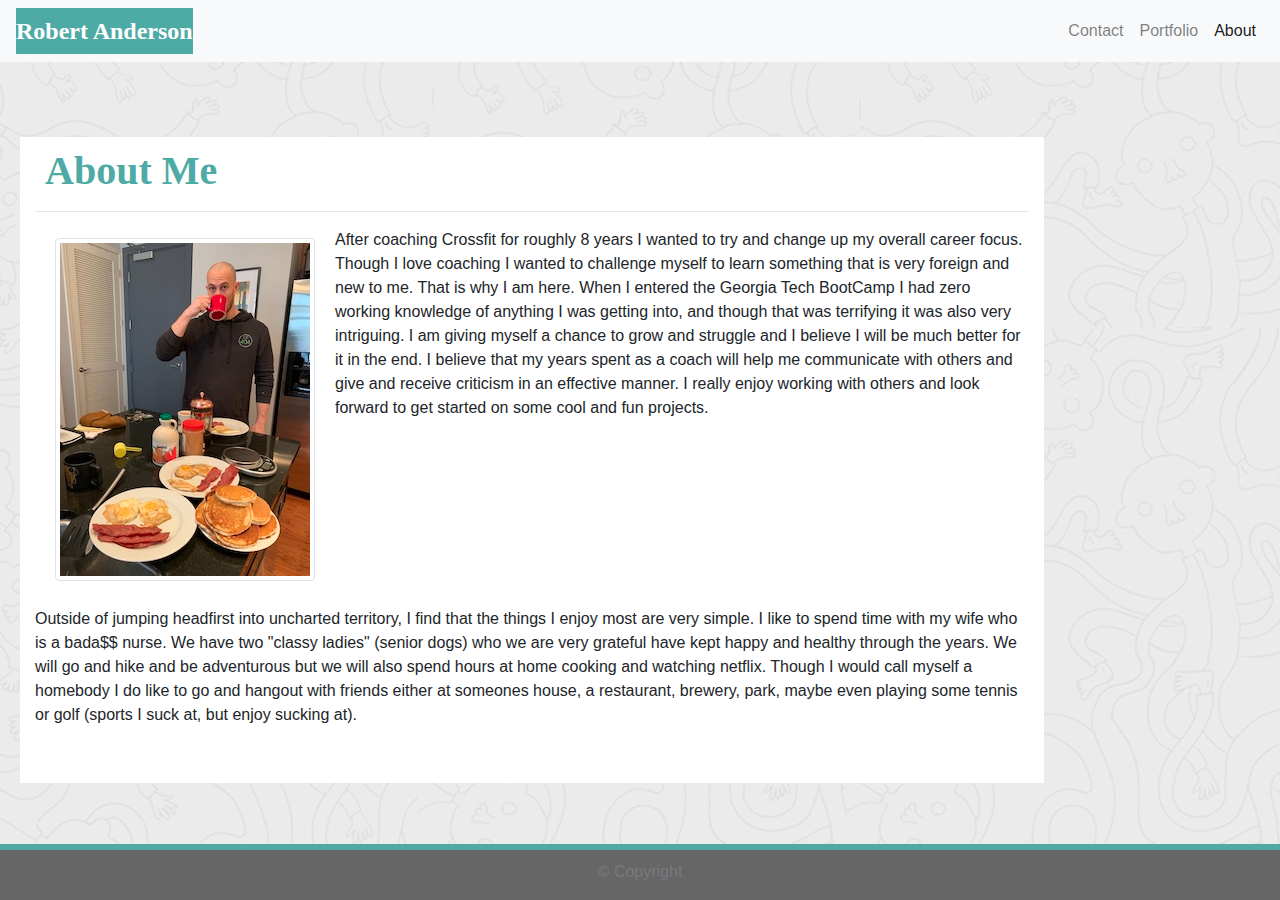
<file: index.html>
<!DOCTYPE html>
<html lang="en">
  <head>
    <!-- Required meta tags -->
    <meta charset="utf-8" />
    <meta
      name="viewport"
      content="width=device-width, initial-scale=1, shrink-to-fit=no"
    />

    <!-- Reset.css first then, Bootstrap, style.css, index.css -->
    <link rel="stylesheet" type="text/css" href="reset.css" />
    <link
      rel="stylesheet"
      href="https://stackpath.bootstrapcdn.com/bootstrap/4.5.2/css/bootstrap.min.css"
      integrity="sha384-JcKb8q3iqJ61gNV9KGb8thSsNjpSL0n8PARn9HuZOnIxN0hoP+VmmDGMN5t9UJ0Z"
      crossorigin="anonymous"
    />
    <link rel="stylesheet" href="style.css" />
    <link rel="stylesheet" href="index.css" />
    <title>About</title>
  </head>

  <body>
    <!-- Navigation bar and header for the page -->
    <header class="container-fluid" id="about-header">
      <section class="row">
        <nav class="navbar navbar-expand-md navbar-light bg-light col-md-12">
          <span id="name" class="navbar-brand mb-0 h1">Robert Anderson</span>
          <button
            class="navbar-toggler"
            type="button"
            data-toggle="collapse"
            data-target="#navbarNavAltMarkup"
            aria-controls="navbarNavAltMarkup"
            aria-expanded="false"
            aria-label="Toggle navigation"
          >
            <span class="navbar-toggler-icon"></span>
          </button>
          <section class="collapse navbar-collapse" id="navbarNavAltMarkup">
            <section class="navbar-nav ml-auto">
              <!-- Links to the other pages -->
              <a class="nav-link ml-auto" href="contact.html">Contact</a>
              <a class="nav-link ml-auto" href="portfolio.html">Portfolio</a>
              <a id="home" class="nav-link active ml-auto" href="index.html"
                >About <span class="sr-only">(current)</span></a
              >
            </section>
          </section>
        </nav>
      </section>
    </header>

    <!-- Main body of the page, contains about me information and image. -->
    <main class="container">
      <section class="row">
        <section class="col-md-12">
          <h1>About Me</h1>
          <hr />
        </section>
      </section>

      <section class="row">
        <section class="col-sm-12">
          <img
            src="assets/coffee.jpeg"
            alt="Man drinking coffee with breakfast"
            class="img-thumbnail aboutMe-img"
          />
          <p>
            After coaching Crossfit for roughly 8 years I wanted to try and
            change up my overall career focus. Though I love coaching I wanted
            to challenge myself to learn something that is very foreign and new
            to me. That is why I am here. When I entered the Georgia Tech
            BootCamp I had zero working knowledge of anything I was getting
            into, and though that was terrifying it was also very intriguing. I
            am giving myself a chance to grow and struggle and I believe I will
            be much better for it in the end. I believe that my years spent as a
            coach will help me communicate with others and give and receive
            criticism in an effective manner. I really enjoy working with others
            and look forward to get started on some cool and fun projects.
          </p>
        </section>
      </section>
      <section class="row">
        <section class="col-sm-12">
          <p></p>
        </section>
      </section>
      <section class="row">
        <section class="col-sm-12">
          <p class="text">
            Outside of jumping headfirst into uncharted territory, I find that
            the things I enjoy most are very simple. I like to spend time with
            my wife who is a bada$$ nurse. We have two "classy ladies" (senior
            dogs) who we are very grateful have kept happy and healthy through
            the years. We will go and hike and be adventurous but we will also
            spend hours at home cooking and watching netflix. Though I would
            call myself a homebody I do like to go and hangout with friends
            either at someones house, a restaurant, brewery, park, maybe even
            playing some tennis or golf (sports I suck at, but enjoy sucking
            at).
          </p>
        </section>
      </section>
    </main>

    <br />
    <!-- Footer -->
    <footer class="footer">
      <!-- Thin teal line ontop of footer -->
      <div class="top"></div>
      <section class="row">
        <!-- main footer -->
        <section class="col-md-12 copyright">
          <p>© Copyright</p>
        </section>
      </section>
    </footer>

    <!-- JavaScript -->
    <!-- jQuery first, then Popper.js, then Bootstrap JS -->
    <script
      src="https://code.jquery.com/jquery-3.5.1.slim.min.js"
      integrity="sha384-DfXdz2htPH0lsSSs5nCTpuj/zy4C+OGpamoFVy38MVBnE+IbbVYUew+OrCXaRkfj"
      crossorigin="anonymous"
    ></script>
    <script
      src="https://cdn.jsdelivr.net/npm/popper.js@1.16.1/dist/umd/popper.min.js"
      integrity="sha384-9/reFTGAW83EW2RDu2S0VKaIzap3H66lZH81PoYlFhbGU+6BZp6G7niu735Sk7lN"
      crossorigin="anonymous"
    ></script>
    <script
      src="https://stackpath.bootstrapcdn.com/bootstrap/4.5.2/js/bootstrap.min.js"
      integrity="sha384-B4gt1jrGC7Jh4AgTPSdUtOBvfO8shuf57BaghqFfPlYxofvL8/KUEfYiJOMMV+rV"
      crossorigin="anonymous"
    ></script>
  </body>
</html>
</file>
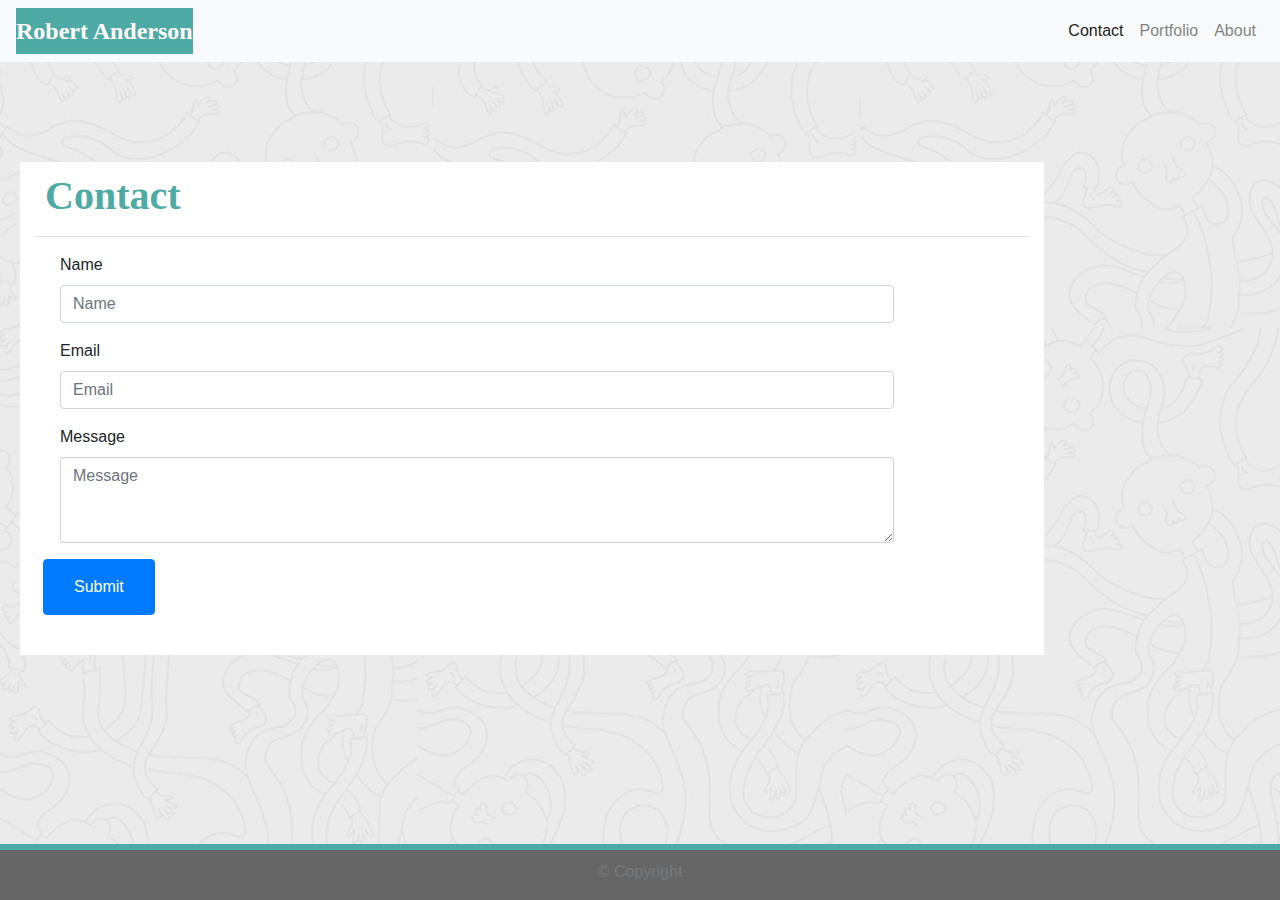
<file: contact.html>
<!DOCTYPE html>
<html lang="en">
  <head>
    <!-- Required meta tags -->
    <meta charset="utf-8" />
    <meta
      name="viewport"
      content="width=device-width, initial-scale=1, shrink-to-fit=no"
    />

    <!-- Reset.css first then, Bootstrap, style.css, contact.css -->
    <link rel="stylesheet" type="text/css" href="reset.css" />
    <link
      rel="stylesheet"
      href="https://stackpath.bootstrapcdn.com/bootstrap/4.5.2/css/bootstrap.min.css"
      integrity="sha384-JcKb8q3iqJ61gNV9KGb8thSsNjpSL0n8PARn9HuZOnIxN0hoP+VmmDGMN5t9UJ0Z"
      crossorigin="anonymous"
    />
    <link rel="stylesheet" href="style.css" />
    <link rel="stylesheet" href="contact.css" />
    <title>Contact</title>
  </head>

  <body>
    <!-- Navigation bar and header for the page -->
    <header class="container-fluid">
      <section class="row">
        <nav class="navbar navbar-expand-md navbar-light bg-light col-md-12">
          <span id="name" class="navbar-brand mb-0 h1">Robert Anderson</span>
          <button
            class="navbar-toggler"
            type="button"
            data-toggle="collapse"
            data-target="#navbarNavAltMarkup"
            aria-controls="navbarNavAltMarkup"
            aria-expanded="false"
            aria-label="Toggle navigation"
          >
            <span class="navbar-toggler-icon"></span>
          </button>
          <section
            class="collapse navbar-collapse ml-auto"
            id="navbarNavAltMarkup"
          >
            <section class="navbar-nav ml-auto">
              <!-- links to the other pages -->
              <a id="home" class="nav-link active ml-auto" href="contact.html"
                >Contact <span class="sr-only">(current)</span></a
              >
              <a class="nav-link ml-auto" href="portfolio.html">Portfolio</a>
              <a class="nav-link ml-auto" href="index.html">About</a>
            </section>
          </section>
        </nav>
      </section>
    </header>

    <!-- Contains the contact form that can be filled out and submitted -->
    <main class="container">
      <section class="row">
        <section class="col-md-12">
          <h1>Contact</h1>
          <hr />
        </section>
      </section>
      <section class="row">
        <section class="col-md-12">
          <form>
            <!-- Name on form -->
            <section class="form-group">
              <label>Name</label>
              <input
                type="text"
                class="form-control"
                id="name-label"
                placeholder="Name"
              />
            </section>
            <!-- Email on form -->
            <section class="form-group">
              <label>Email</label>
              <input
                type="email"
                class="form-control"
                id="email-label"
                aria-describedby="emailHelp"
                placeholder="Email"
              />
            </section>
            <!-- Message on form -->
            <section class="form-group">
              <label>Message</label>
              <textarea
                placeholder="Message"
                class="form-control"
                id="message-label"
                rows="3"
              ></textarea>
            </section>
            <!-- button to submit form -->
            <button type="submit" class="btn btn-primary">Submit</button>
          </form>
        </section>
      </section>
    </main>

    <!-- Footer -->
    <footer class="footer">
      <!-- thing teal line on top of footer -->
      <div class="top"></div>
      <section class="row">
        <!-- main footer -->
        <section class="col-md-12 copyright">
          <p>© Copyright</p>
        </section>
      </section>
    </footer>

    <!-- JavaScript -->
    <!-- jQuery first, then Popper.js, then Bootstrap JS -->
    <script
      src="https://code.jquery.com/jquery-3.5.1.slim.min.js"
      integrity="sha384-DfXdz2htPH0lsSSs5nCTpuj/zy4C+OGpamoFVy38MVBnE+IbbVYUew+OrCXaRkfj"
      crossorigin="anonymous"
    ></script>
    <script
      src="https://cdn.jsdelivr.net/npm/popper.js@1.16.1/dist/umd/popper.min.js"
      integrity="sha384-9/reFTGAW83EW2RDu2S0VKaIzap3H66lZH81PoYlFhbGU+6BZp6G7niu735Sk7lN"
      crossorigin="anonymous"
    ></script>
    <script
      src="https://stackpath.bootstrapcdn.com/bootstrap/4.5.2/js/bootstrap.min.js"
      integrity="sha384-B4gt1jrGC7Jh4AgTPSdUtOBvfO8shuf57BaghqFfPlYxofvL8/KUEfYiJOMMV+rV"
      crossorigin="anonymous"
    ></script>
  </body>
</html>
</file>
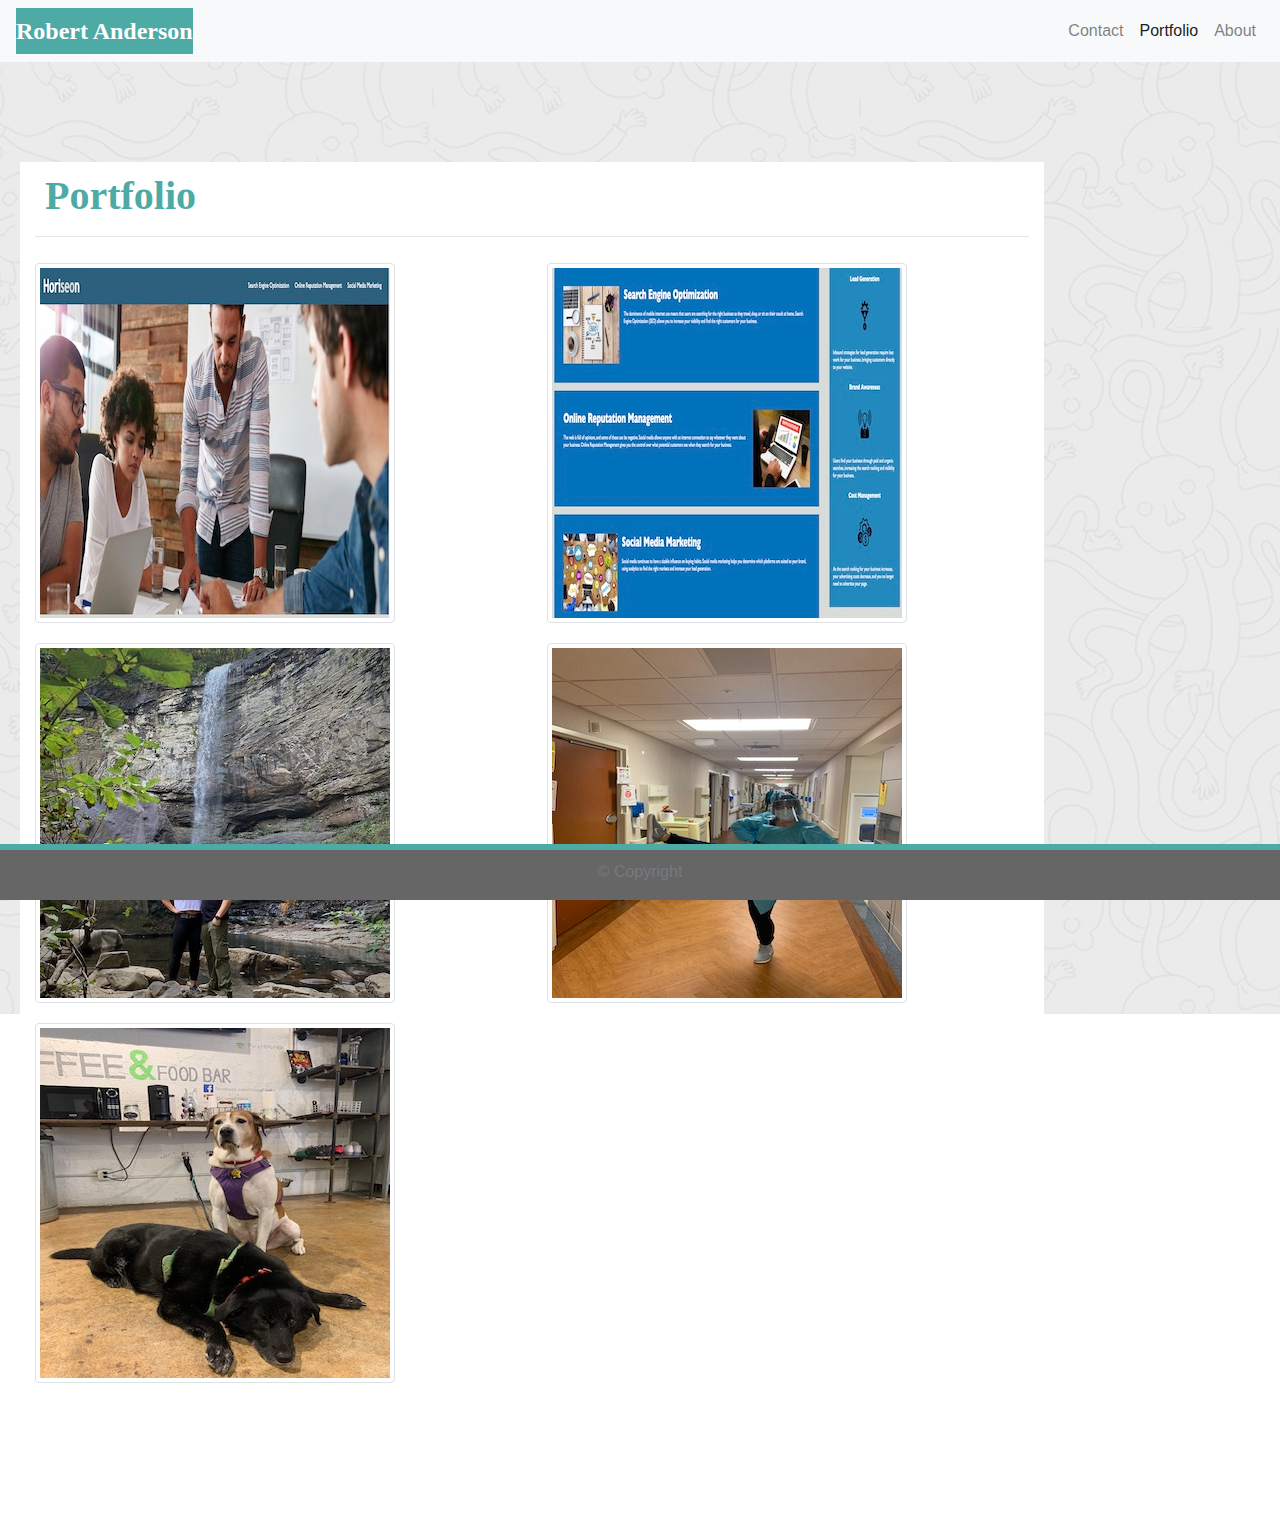
<file: portfolio.html>
<!DOCTYPE html>
<html lang="en">
  <head>
    <!-- Required meta tags -->
    <meta charset="utf-8" />
    <meta
      name="viewport"
      content="width=device-width, initial-scale=1, shrink-to-fit=no"
    />

    <!-- Reset.css first then, Bootstrap, style.css, portfolio.css -->
    <link rel="stylesheet" type="text/css" href="reset.css" />
    <link
      rel="stylesheet"
      href="https://stackpath.bootstrapcdn.com/bootstrap/4.5.2/css/bootstrap.min.css"
      integrity="sha384-JcKb8q3iqJ61gNV9KGb8thSsNjpSL0n8PARn9HuZOnIxN0hoP+VmmDGMN5t9UJ0Z"
      crossorigin="anonymous"
    />
    <link rel="stylesheet" href="style.css" />
    <link rel="stylesheet" href="portfolio.css" />
    <title>Portfolio</title>
  </head>

  <body>
    <!-- Navigation bar and header for the page -->
    <header class="container-fluid">
      <section class="row">
        <nav class="navbar navbar-expand-md navbar-light bg-light col-md-12">
          <span id="name" class="navbar-brand mb-0 h1">Robert Anderson</span>
          <button
            class="navbar-toggler"
            type="button"
            data-toggle="collapse"
            data-target="#navbarNavAltMarkup"
            aria-controls="navbarNavAltMarkup"
            aria-expanded="false"
            aria-label="Toggle navigation"
          >
            <span class="navbar-toggler-icon"></span>
          </button>
          <section class="collapse navbar-collapse" id="navbarNavAltMarkup">
            <section class="navbar-nav ml-auto">
              <!-- links to the other pages -->
              <a class="nav-link ml-auto" href="contact.html">Contact</a>
              <a id="home" class="nav-link active ml-auto" href="portfolio.html"
                >Portfolio <span class="sr-only">(current)</span></a
              >
              <a class="nav-link ml-auto" href="index.html">About</a>
            </section>
          </section>
        </nav>
      </section>
    </header>

    <!-- Main section containing all of the images in the container. -->
    <main class="container">
      <section class="row">
        <section class="col-md-12">
          <h1>Portfolio</h1>
          <!-- Line under heading -->
          <hr />
        </section>
      </section>
      <!-- all images in container -->
      <section class="row">
        <section class="col-sm-12 col-md-6">
          <img src="assets/Horiseon.jpg" alt="Website" class="img-thumbnail" />
        </section>
        <section class="col-sm-12 col-md-6">
          <img src="assets/Horiseon2.jpg" alt="Website" class="img-thumbnail" />
        </section>
      </section>
      <section class="row">
        <section class="col-sm-12 col-md-6">
          <img
            src="assets/hike.jpeg"
            alt="Couple on a hike"
            class="img-thumbnail"
          />
        </section>
        <section class="col-sm-12 col-md-6">
          <img
            src="assets/wife.jpeg"
            alt="Nurse in PPE"
            class="img-thumbnail"
          />
        </section>
      </section>
      <section class="row">
        <section class="col-sm-12 col-md-6">
          <img src="assets/dogs.jpeg" alt="Two dogs" class="img-thumbnail" />
        </section>
      </section>
    </main>

    <footer class="footer">
      <!-- thin teal line on top of footer -->
      <div class="top"></div>
      <section class="row">
        <!-- main footer -->
        <section class="col-md-12 copyright">
          <p>© Copyright</p>
        </section>
      </section>
    </footer>

    <!-- JavaScript -->
    <!-- jQuery first, then Popper.js, then Bootstrap JS -->
    <script
      src="https://code.jquery.com/jquery-3.5.1.slim.min.js"
      integrity="sha384-DfXdz2htPH0lsSSs5nCTpuj/zy4C+OGpamoFVy38MVBnE+IbbVYUew+OrCXaRkfj"
      crossorigin="anonymous"
    ></script>
    <script
      src="https://cdn.jsdelivr.net/npm/popper.js@1.16.1/dist/umd/popper.min.js"
      integrity="sha384-9/reFTGAW83EW2RDu2S0VKaIzap3H66lZH81PoYlFhbGU+6BZp6G7niu735Sk7lN"
      crossorigin="anonymous"
    ></script>
    <script
      src="https://stackpath.bootstrapcdn.com/bootstrap/4.5.2/js/bootstrap.min.js"
      integrity="sha384-B4gt1jrGC7Jh4AgTPSdUtOBvfO8shuf57BaghqFfPlYxofvL8/KUEfYiJOMMV+rV"
      crossorigin="anonymous"
    ></script>
  </body>
</html>
</file>
<file: style.css>
/* the style.css file contains formatting that is consistent for all three separate .html files */

/* formatting for the background mage of the page */
html {
    background-image: url(assets/992-index.jpg);
    background-repeat: no-repeat;
    background-size: cover;
    background-attachment: fixed;
}

/* formatting for the name in the top left corner of the page */
#name {
    background-color:rgb(78, 170, 164);
    color:white;
    font-family: 'Times New Roman';
    font-weight: bold;
    font-size: x-large;
}

/* formatting for each container */
.container {
    float: left;
    background-color: white;
    margin: 20px;
    width: 80%;
    margin-top: 100px; 
    margin-bottom: 100px;
    padding-bottom: 40px; 
}

/* formatting for the heading in each container */
main section h1 {
    font-family: 'Times New Roman';
    font-weight: bold;
    margin: 10px;
    color:rgb(78, 170, 164);
}

/* formatting for the footer on each page */
footer {
    text-align: center;
    background-color: rgb(102, 102, 102);
    color: rgb(118, 122, 126);
    clear: both;
    position:fixed;
    bottom: 0;
    left: 0; 
    width: 100%;
    }

    /* adds height to the footer in order to make the copyright appear centered vertically */
.copyright {
    margin-top: 10px;
}

/* formatting that creates the thin teal line on top of the footer */
.top {
    padding-top: 3px;
    height: 6px;
    background-color: rgb(78, 170, 164);
}
  /* added in to fix an issue of resizing when the pages are made smaller */
@media screen and (max-width: 600px) {
    .container {
        margin: 10%;
        margin-bottom: 100px;
        margin-top:  100px;
      }
  }
</file>
<file: index.css>
/* this fixed an issue on the about me page. Got rid of extra white space under navbar */
#about-header {
  margin-bottom: -25px;
}

/* formatting for main image on page. */
.aboutMe-img {
  float: left;
  margin: 20px;
}

/* formatting for main image on page */
.img-thumbnail {
  margin-top: 10px;
  margin-bottom: 10px;
}
</file>
<file: contact.css>
/* formatting for the Name, Email, and Message parts of the form */
.form-group {
  margin-right: 135px;
  margin-left: 25px;
}
/* formatting for the submission button of the form */
.btn {
  padding-left: 30px;
  padding-right: 30px;
  padding-top: 15px;
  padding-bottom: 15px;
  margin-left: 8px;
}
</file>
<file: portfolio.css>
/* formatting for the images in the container */
.img-thumbnail {
  margin-top: 10px;
  margin-bottom: 10px;
}
</file>
